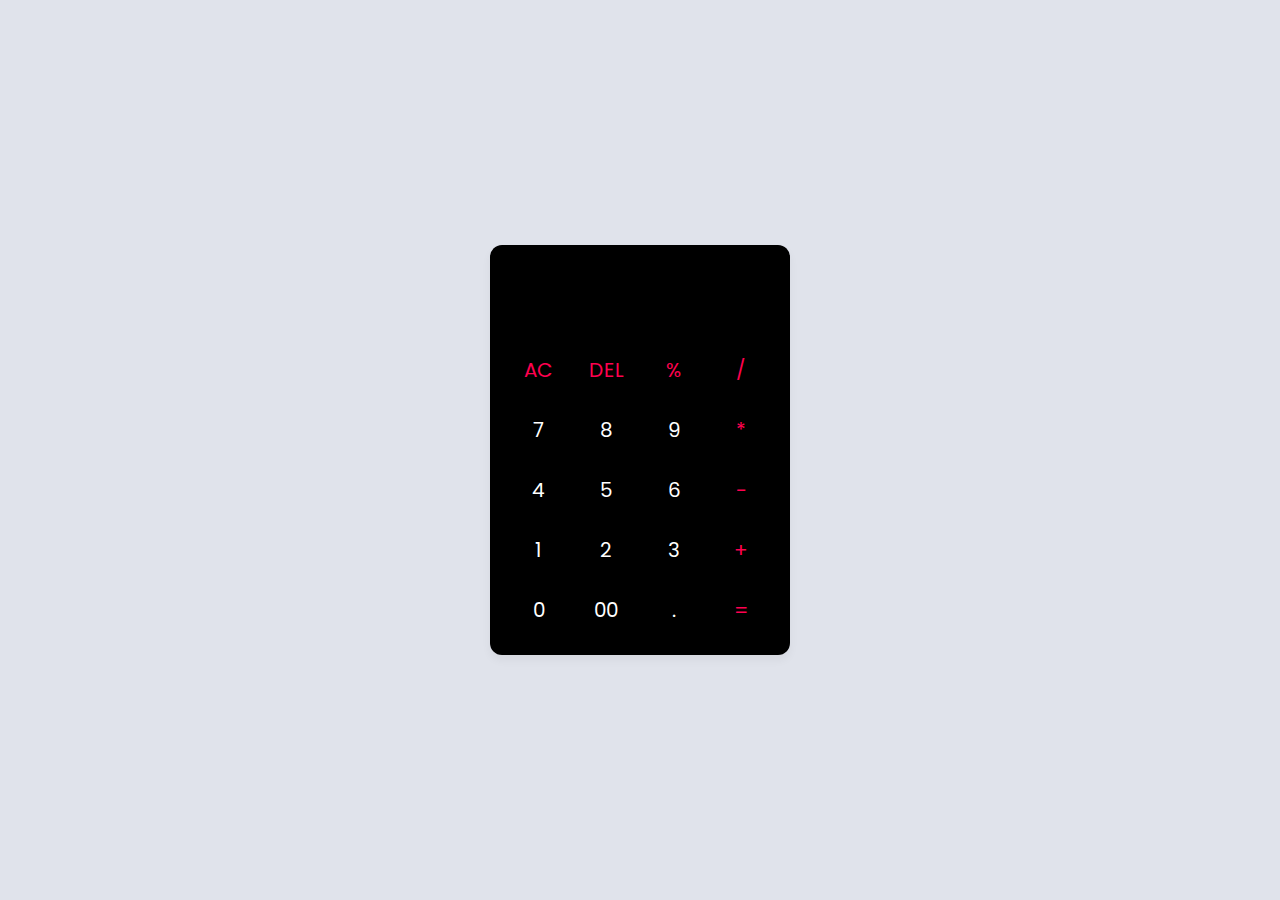
<file: Vaishnavi_Codsoft/calculator/index.html>
<!DOCTYPE html>
<!-- Coding By CodingNepal - codingnepalweb.com -->
<html lang="en">
  <head>
    <meta charset="UTF-8" />
    <meta http-equiv="X-UA-Compatible" content="IE=edge" />
    <meta name="viewport" content="width=device-width, initial-scale=1.0" />
    <title>Calculator</title>
    <link rel="stylesheet" href="style.css" />
  </head>
  <body>
    <div class="container">
      <input type="text" class="display" />

      <div class="buttons">
        <button class="operator" data-value="AC">AC</button>
        <button class="operator" data-value="DEL">DEL</button>
        <button class="operator" data-value="%">%</button>
        <button class="operator" data-value="/">/</button>

        <button data-value="7">7</button>
        <button data-value="8">8</button>
        <button data-value="9">9</button>
        <button class="operator" data-value="*">*</button>

        <button data-value="4">4</button>
        <button data-value="5">5</button>
        <button data-value="6">6</button>
        <button class="operator" data-value="-">-</button>

        <button data-value="1">1</button>
        <button data-value="2">2</button>
        <button data-value="3">3</button>
        <button class="operator" data-value="+">+</button>

        <button data-value="0">0</button>
        <button data-value="00">00</button>
        <button data-value=".">.</button>
        <button class="operator" data-value="=">=</button>
      </div>
    </div>

    <script src="script.js"></script>
  </body>
</html>
</file>
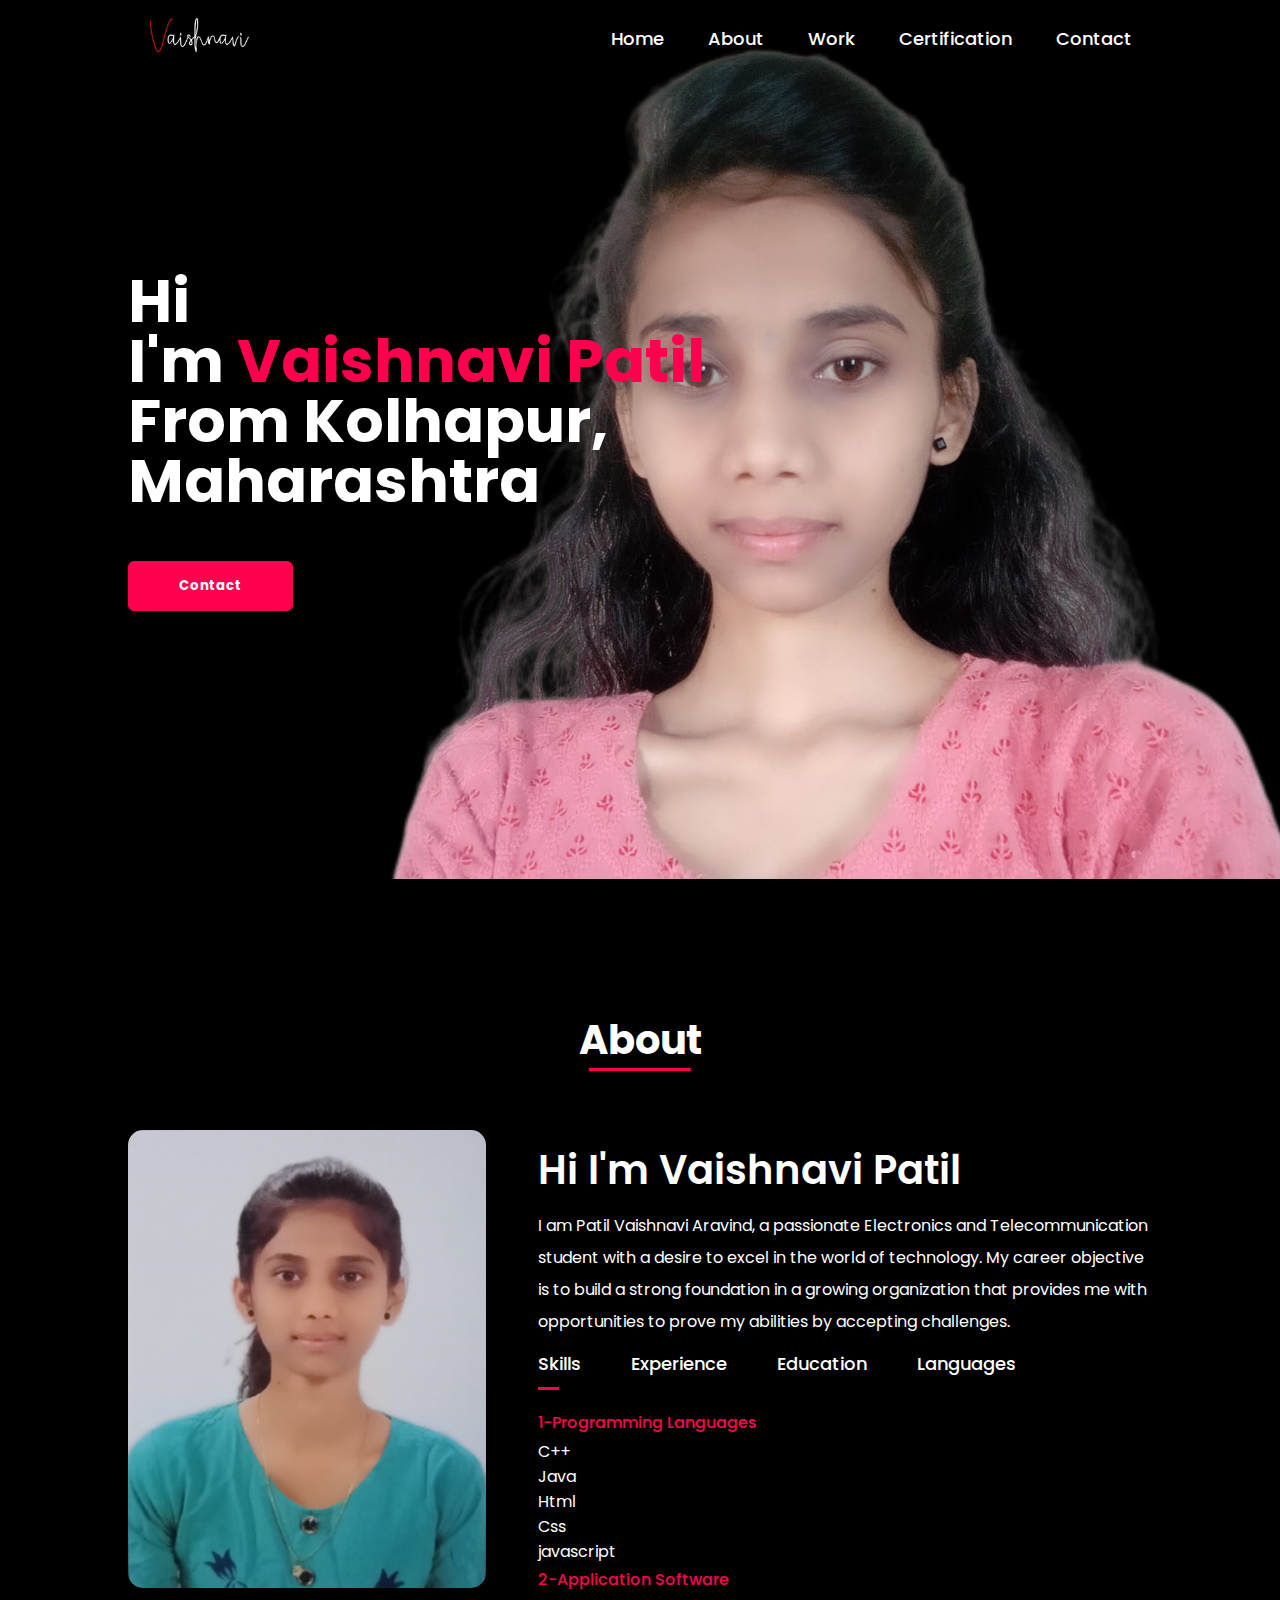
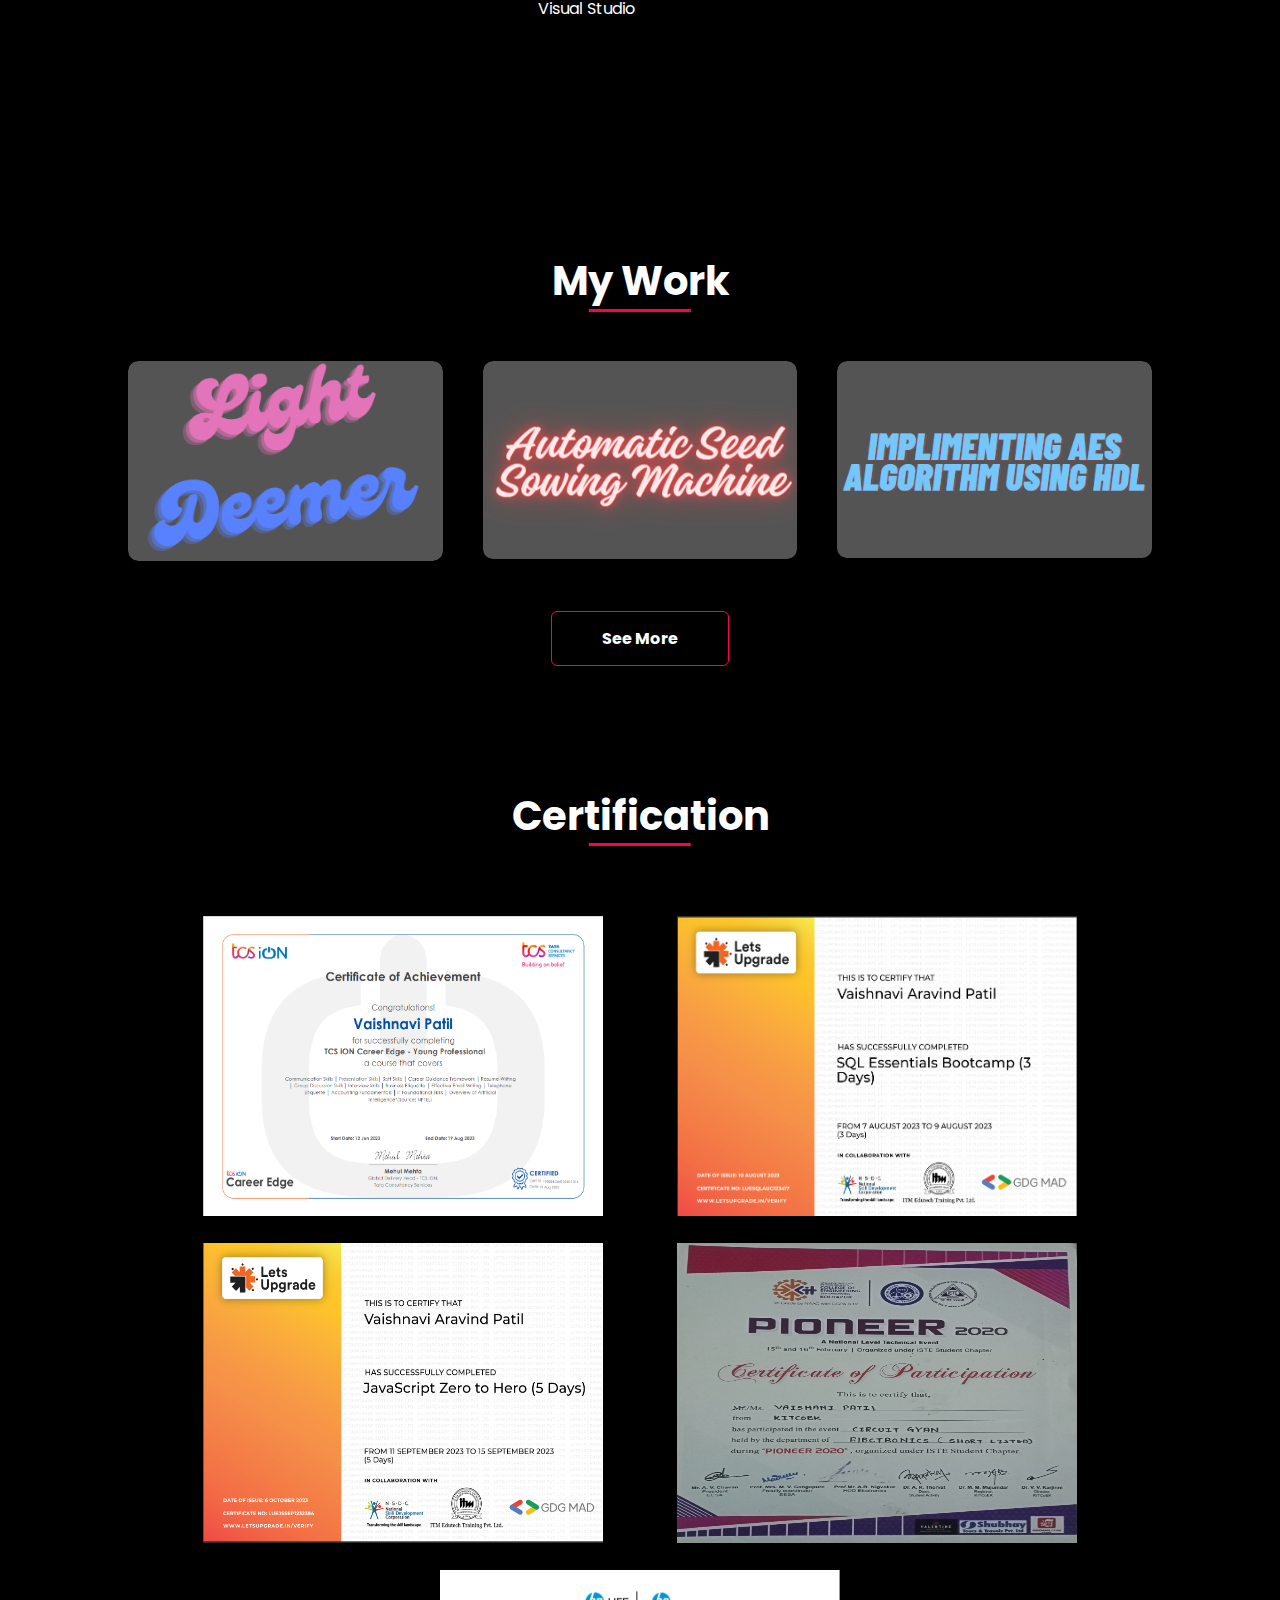
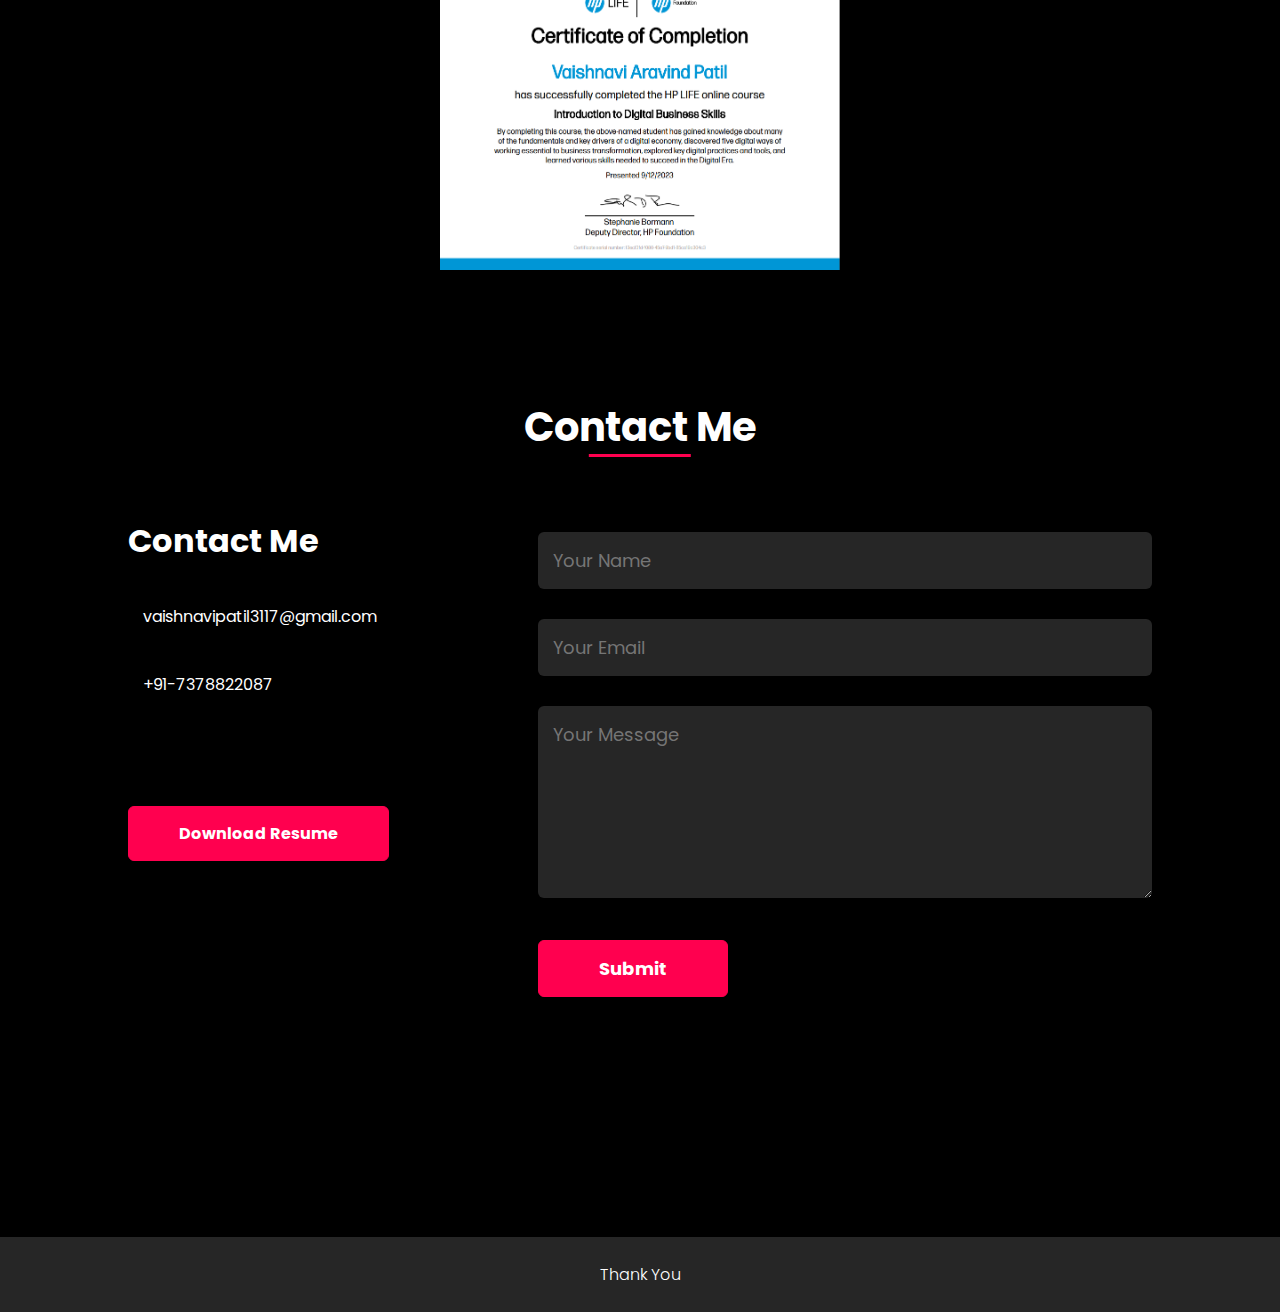
<file: Vaishnavi_Codsoft/portfolio/index.html>
<!DOCTYPE html>
<html lang="en">
<head>
    <meta charset="UTF-8">
    <meta name="viewport" content="width=device-width, initial-scale=1.0">
    <title>Personal Portfolio</title>
    <link rel="stylesheet" href="style.css">
    <link rel="stylesheet" href="https://cdnjs.cloudflare.com/ajax/libs/font-awesome/6.4.2/css/all.min.css" integrity="sha512-z3gLpd7yknf1YoNbCzqRKc4qyor8gaKU1qmn+CShxbuBusANI9QpRohGBreCFkKxLhei6S9CQXFEbbKuqLg0DA==" crossorigin="anonymous" referrerpolicy="no-referrer" />
</head>
<body>
    <!-- navbar -->
    <header id="header">
        <div class="container">
            <nav>
                <img src="images/Screenshot 2023-11-13 180926.png" alt="">
                <ul id="sidemenu">
                    <li><a href="#header">Home</a></li>
                    <li><a href="#about">About</a></li>
                    <li><a href="#portfolio">Work</a></li>
                    <li><a href="#certification">Certification</a></li>
                    <li><a href="#contact">Contact</a></li>
                    <i class="fa-solid fa-xmark" onclick="closemenu()"></i>
                </ul>
                <i class="fa-solid fa-bars" onclick="openmenu()"></i>
            </nav>
            <div class="home-text">
                <h1>Hi <br> I'm <span>Vaishnavi Patil</span> <br> From Kolhapur, <br> Maharashtra</h1>
                <button class="btn btn2">Contact</button>
            </div>
        </div>
    </header>
   
    <main>
        <!-- about section -->
        <section id="about">
            <div class="container">
                <h1 class="active">About</h1>
                <div class="about-row">
                    <div class="about-col-1">
                        <img src="images/WhatsApp Image 2.jpeg" alt="">
                    </div>
                    <div class="about-col-2">
                        <h1>Hi I'm Vaishnavi Patil</h1>
                        <p>I am Patil Vaishnavi Aravind, a passionate Electronics and Telecommunication student with a desire to excel in the world of technology. My career objective is to build a strong foundation in a growing organization that provides me with opportunities to prove my abilities by accepting challenges.</p>
                        <div class="tab-titles">
                            <p class="tab-links active-link" onclick="opentab('Skills')">Skills</p>
                            <p class="tab-links" onclick="opentab('Experience')">Experience</p>
                            <p class="tab-links" onclick="opentab('Education')">Education</p>
                            <p class="tab-links" onclick="opentab('Languages')">Languages</p>
                        </div>
                        <div class="tab-content active-tab" id="Skills">
                            <h5>1-Programming Languages</h5>
                            <ul>
                                <li>C++</li>
                                <li>Java</li>
                                <li>Html</li>
                                <li>Css</li>
                                <li>javascript</li>
                            </ul>
                            <h5>2-Application Software</h5>
                            <ul>
                                <li>Visual Studio</li>
                            </ul>
                        </div>
                        <div class="tab-content" id="Experience">
                            <h5>Company name-GrowYt</h5>
                            <ul>
                                <li>Role:- Software Developer</li>
                                <li>Feb 2023 - April 2023</li>
                            </ul>
                        </div>
                        <div class="tab-content" id="Education">
                            <h5>BTech.</h5>
                            <ul>
                                <li>KIT'S College Of Engineerin Kolhapur</li>
                                <li>Branch- Electronics & Telecommunicatio</li>
                                <li>2019-2023</li>
                            </ul>
                            <h5>HSC</h5>
                            <ul>
                                <li>Shivaraj Vidyalay Murgud</li>
                                <li>2018-2019</li>
                            </ul>
                            <h5>BTech.</h5>
                            <ul>
                                <li>Shri. Yashwantarao Patil Madhya. Vidya. & Jr. College Solankur</li>
                                <li>2016-2017</li>
                            </ul>
                        </div>
                        <div class="tab-content" id="Languages">
                            <ul>
                                <li>English</li>
                                <li>Hindi</li>
                                <li>Marathi</li>
                            </ul>
                        </div>
                    </div>
                </div>
            </div>
        </section>
        <!-- work -->
        <section id="portfolio">
            <div class="container">
                <h1 class="active">My Work</h1>
                <div class="work-list">
                    <div class="work">
                        <img src="images/Screenshot 2023-11-14 211034.png">
                        <div class="layer">
                            <h3>see more</h3>
                            <a href=""><i class="fa-solid fa-up-right-from-square"></i></a>
                        </div>
                    </div>
                    <div class="work">
                        <img src="images/Screenshot 2023-11-14 205850.png">
                        <div class="layer">
                            <h3>see more</h3>
                            <a href=""><i class="fa-solid fa-up-right-from-square"></i></a>
                        </div>
                    </div>
                    <div class="work">
                        <img src="images/Screenshot 2023-11-14 210637.png">
                        <div class="layer">
                            <h3>see more</h3>
                            <a href=""><i class="fa-solid fa-up-right-from-square"></i></a>
                        </div>
                    </div>
                </div>
                <a href="#" class="btn">See More</a>
            </div>
        </section>
        <!-- certification section -->
        <section id="certification">
            <div class="container">
                <h1 class="active">Certification</h1>
                <div class="services-list">
                    <div class="certify">
                        <img src="images/Screenshot 2023-11-08 192051.png" alt="">
                    </div>
                    <div class="certify">
                        <img src="images/Screenshot 2023-11-08 192127.png" alt="">
                    </div>
                    <div class="certify">
                        <img src="images/Screenshot 2023-11-08 192143.png" alt="">
                    </div>
                    <div class="certify">
                        <img src="images/IMG_20231108_191748.jpg" alt="">
                    </div>
                    <div class="certify">
                        <img src="images/Screenshot 2023-11-08 192208.png" alt="">
                    </div>
                </div>
            </div>
        </section>
        <!-- contact -->
        <section>
            <div id="contact">
                <div class="container">
                    <h1 class="active">Contact Me</h1>
                    <div class="about-row">
                        <div class="contact-left">
                            <h1>Contact Me</h1>
                            <p><i class="fa-solid fa-paper-plane"></i>vaishnavipatil3117@gmail.com</p>
                            <p><i class="fa-solid fa-square-phone"></i>+91-7378822087</p>
                            <div class="social-icon">
                                <a href=""><i class="fa-brands fa-linkedin"></i></a>
                                <a href=""><i class="fa-brands fa-github"></i></a>
                            </div>
                            <a href="images/Vaishnavi Patil_Resume.pdf" download class="btn btn2">Download Resume</a>
                        </div>
                        <div class="contact-right">
                            <form>
                                <input type="text" name="Name" placeholder="Your Name" required>
                                <input type="text" name="Email" placeholder="Your Email" required>
                                <textarea name="Message" rows="6" placeholder="Your Message"></textarea>
                                <button type="submit" class="btn btn2">Submit</button>
                            </form>
                        </div>
                    </div>
                </div>
            </div>
        </section>
        <div class="copy-right">
            <p>Thank You <i class="fa-solid fa-heart"></i></p>
        </div>
    </main>
    <script>
       let tablinks = document.getElementsByClassName("tab-links");
       let tabcontents = document.getElementsByClassName("tab-content");
       function opentab(tabname)
       {
        for(tablink of tablinks)
        {
            tablink.classList.remove("active-link");
        }
        for(tabcontent of tabcontents)
        {
            tabcontent.classList.remove("active-tab");
        }
        event.currentTarget.classList.add("active-link");
        document.getElementById(tabname).classList.add("active-tab");
       }
    </script>
    <script>
        let sidemenu = document.getElementById("sidemenu");
        function openmenu(){
            sidemenu.style.right="0px";
        }
        function closemenu(){
            sidemenu.style.right="-200px";
        }
    </script>
</body>
</html>
</file>
<file: Vaishnavi_Codsoft/calculator/style.css>
/* Import Google font - Poppins */
@import url("https://fonts.googleapis.com/css2?family=Poppins:wght@300;400;500;600;700&display=swap");
* {
  margin: 0;
  padding: 0;
  box-sizing: border-box;
  font-family: "Poppins", sans-serif;
}
body {
  height: 100vh;
  display: flex;
  align-items: center;
  justify-content: center;
  background: #e0e3eb;
}
.container {
  position: relative;
  max-width: 300px;
  width: 100%;
  border-radius: 12px;
  padding: 10px 20px 20px;
  background: #000000;
  box-shadow: 0 5px 10px rgba(0, 0, 0, 0.05);
}
.display {
  height: 80px;
  width: 100%;
  outline: none;
  border: none;
  text-align: right;
  margin-bottom: 10px;
  font-size: 25px;
  color: #000e1a;
  pointer-events: none;
  background-color: #000000;
}
.buttons {
  display: grid;
  grid-gap: 10px;
  grid-template-columns: repeat(4, 1fr); 
}
.buttons button {
  padding: 10px;
  border-radius: 6px;
  border: none;
  font-size: 20px;
  cursor: pointer;
  color: #ffffff;
  background-color: #000000;
}
.buttons button:active {
  transform: scale(0.99);
}
.buttons button.operator {
  color: #ff004f;
}
</file>
<file: Vaishnavi_Codsoft/portfolio/style.css>
@import url('https://fonts.googleapis.com/css2?family=Poppins:wght@100;200;300;400;500;600;700;800;900&display=swap');
*{
    margin: 0;
    padding: 0;
    font-family: 'Poppins', sans-serif;
    box-sizing: border-box;
}
html{
    scroll-behavior: smooth;
}
body{
    height: 100%;
    width: 100%;
    background-color: #000000;
    color: #ffffff;
}
/* header section */
#header{
    width: 100%;
    height: 100vh;
    background-image: url("images/WhatsApp\ Image\ 2023-11-14\ at\ 6.26.50\ PM.jpeg");
    background-size: contain;
    background-position: right;
    background-repeat: no-repeat;
}
.container{
    padding: 10px 10%;
}
nav{
    display: flex;
    align-items: center;
    justify-content: space-between;
    flex-wrap: wrap;
}
nav img{
    width: 140px;
}
nav ul li{
    display: inline-block;
    list-style: none;
    margin: 10px 20px;
}
nav ul li a{
    text-decoration: none;
    color: #ffffff;
    font-size: 18px;
    position: relative;
    font-weight: 500;
}
nav ul li a::after{
    content: '';
    width: 0;
    height: 3px;
    background: #ff004f;
    position: absolute;
    left: 0;
    bottom: -6px;
    transition: 0.5s;
}
nav ul li a:hover::after{
    width: 100%;
}
.home-text{
    margin-top: 20%;
    font-size: 30px;
    line-height: 1;
    font-weight: 250;
}
.home-text h1{
    font-size: 60px;
    margin-top: 20px;
}
.home-text h1 span{
    color: #ff004f;
}
.home img{
    height: 400px;
    width: 450px;
    border-radius: 50%;
}

/* about section */
#about{
    padding: 100px 0px;
}
.about-row{
    padding: 60px 0px;
    display: flex;
    justify-content: space-between;
    flex-wrap: wrap;
}
.active{
    text-align: center;
    font-size: 40px;
    font-weight: 700;
    position: relative;
}
.active::after{
    content: '';
    width: 10%;
    height: 3px;
    background-color: #ff004f;
    position: absolute;
    left: 50%; /* Adjusted to center the line */
    bottom: -0.5px;
    transform: translateX(-50%);
}
.about-col-1{
    flex-basis: 35%;
}
.about-col-1 img{
    width: 100%;
    border-radius: 15px;
}
.about-col-2{
    flex-basis: 60%;
    line-height: 2;
}
.about-col-2 h1{
    font-size: 40px;
    font-weight: 600;
}
.tab-titles{
    display: flex;
    margin: 8px 0px 25px;
}
.tab-links{
    margin-right: 50px;
    font-size: 18px;
    font-weight: 500;
    cursor: pointer;
    position: relative;
}
.tab-links::after{
    content: '';
    width: 0;
    height: 3px;
    background-color: #ff004f;
    position: absolute;
    left: 0;
    bottom: -8px;
    transition: 0.5s;
}
.tab-links.active-link::after{
    width: 50%;
}
.tab-content h5{
    font-size: 16px;
    font-weight: 500;
    color: #ff004f;
}
.tab-content ul li{
    list-style: none;
    line-height: normal;
}
.tab-content{
    display: none;
}
.tab-content.active-tab{
    display: block;
}
/* my work */
#portfolio{
    padding: 50px 0px;
}
.work-list{
    display: grid;
    grid-template-columns: repeat(auto-fit, minmax(250px, 1fr));
    grid-gap: 40px;
    margin-top: 50px
}
.work{
    border-radius: 10px;
    position: relative;
    overflow: hidden;
}
.work img{
    width: 100%;
    border-radius: 10px;
    display: block;
    transition: transform 0.5s;
}
.layer{
    width: 100%;
    height: 0;
    background: linear-gradient(rgba(0,0,0,0.6),#ff004f);
    border-radius: 10px;
    position: absolute;
    left: 0;
    right: 0;
    bottom: 0;
    overflow: hidden;
    display: flex;
    align-items: center;
    justify-content: center;
    flex-direction: column;
    padding: 0px 40px;
    text-align: center;
    transition: height 0.5s;
}
.layer h3{
    font-weight: 500;
    margin-bottom: 20px;
}
.layer a{
    color: #ff004f;
    text-decoration: none;
    font-size: 18px;
    line-height: 60px;
    background: #fff;
    width: 60px;
    height: 60px;
    border-radius: 50%;
    text-align: center;
}
.work:hover img{
    transform: scale(1.1);
}
.work:hover .layer{
    height: 100%;
}
/* certificate */
.services-list{
    display: flex;
    align-items: center;
    justify-content: space-evenly;
    flex-wrap: wrap;
    margin-top: 50px;
}
.certify{
    margin-top: 20px;
}
.certify img{
    height: 300px;
    width: 400px;
}
/* contact */
#contact{
    padding: 100px 0px;
}
.contact-left{
    flex-basis: 35%;
}
.contact-right{
    flex-basis: 60%;
}
.contact-left p{
    margin-top: 30px;
}
.contact-left p i{
    color: #ff004f;
    margin-right: 15px;
    font-size: 25px;
}
.social-icon{
    margin-top: 30px;
}
.social-icon a{
    text-decoration: none;
    font-size: 30px;
    margin-right: 15px;
    color: #ffffff;
    display: inline-block;
    transition: transfom 0.5s;
}
.social-icon a:hover{
    color: #ff004f;
    transform: translateY(-5px);
}
.btn{
    display: block;
    font-weight: 700;
    margin: 50px auto;
    width: fit-content;
    border: 1px solid #ff004f;
    padding: 14px 50px;
    border-radius: 6px;
    text-decoration: none;
    color: #ffffff;
    transition: background 0.5s;
}
.btn:hover{
    background: #ff004f;
}
.btn.btn2{
    display: inline-block;
    background: #ff004f;
}
.contact-right form{
    width: 100%;
}
form input, form textarea{
    width: 100%;
    border: 0;
    outline: none;
    background: #262626;
    padding: 15px;
    margin: 15px 0px;
    color: #ffffff;
    font-size: 18px;
    border-radius: 6px;
}
form .btn2{
    padding: 14px 60px;
    font-size: 18px;
    margin-top: 20px;
    cursor: pointer;
}
/* footer */
.copy-right{
    width: 100%;
    text-align: center;
    padding: 25px 0;
    background: #262626;
    font-weight: 300;
    margin-top: 20px;
}
.copy-right i{
    color: #ff004f;
}
nav .fa-solid{
    display: none;
}
/* Media Queries for Responsive Design */

/* Smaller screens (phones, 600px and below) */
@media screen and (max-width: 600px) {
    .body{
        overflow: hidden;
    }
    .header{
        background-image: url("images/WhatsApp\ Image\ 2023-11-14\ at\ 6.26.50\ PM.jpeg");
    }
    .home-text{
        font-size: 16px;
        margin-top: 100%;

    }
    .home-text h1{
        font-size: 30px;
    }
    .home-text button{
        margin: 10px 0px;
    }
    nav {
        position: relative; 
        overflow: hidden;
    }
    nav .fa-solid{
        display: block;
        font-size: 25px;
    }
    nav ul{
        background: #ff004f;
        position: fixed;
        top: 0;
        right: -200px;
        width: 200px;
        height: 100vh;
        padding-top: 50px;
        z-index: 2;
        transition: right 0.5s;
    }
    nav ul li{
        display: block;
        margin: 25px;
    }
    nav ul .fa-solid{
        position: absolute;
        top: 25px;
        left: 25px;
        cursor: pointer;
    }
    .active{
        font-size: 40px;
        position: relative;
    }
    .about-col-1,.about-col-2{
        flex-basis: 100%;
    }
    .about-col-1{
        margin-bottom: 30px;
    }
    .about-col-2{
        font-size: 14px;
    }
    .tab-links{
        font-size: 14px;
        margin-right: 20px;
    }
    .contact-left,.contact-right{
        flex-basis: 100%;
    }
    .about{
        padding: 0px;
    }
    .copy-right{
        font-size: 14px;
    }
}
</file>
